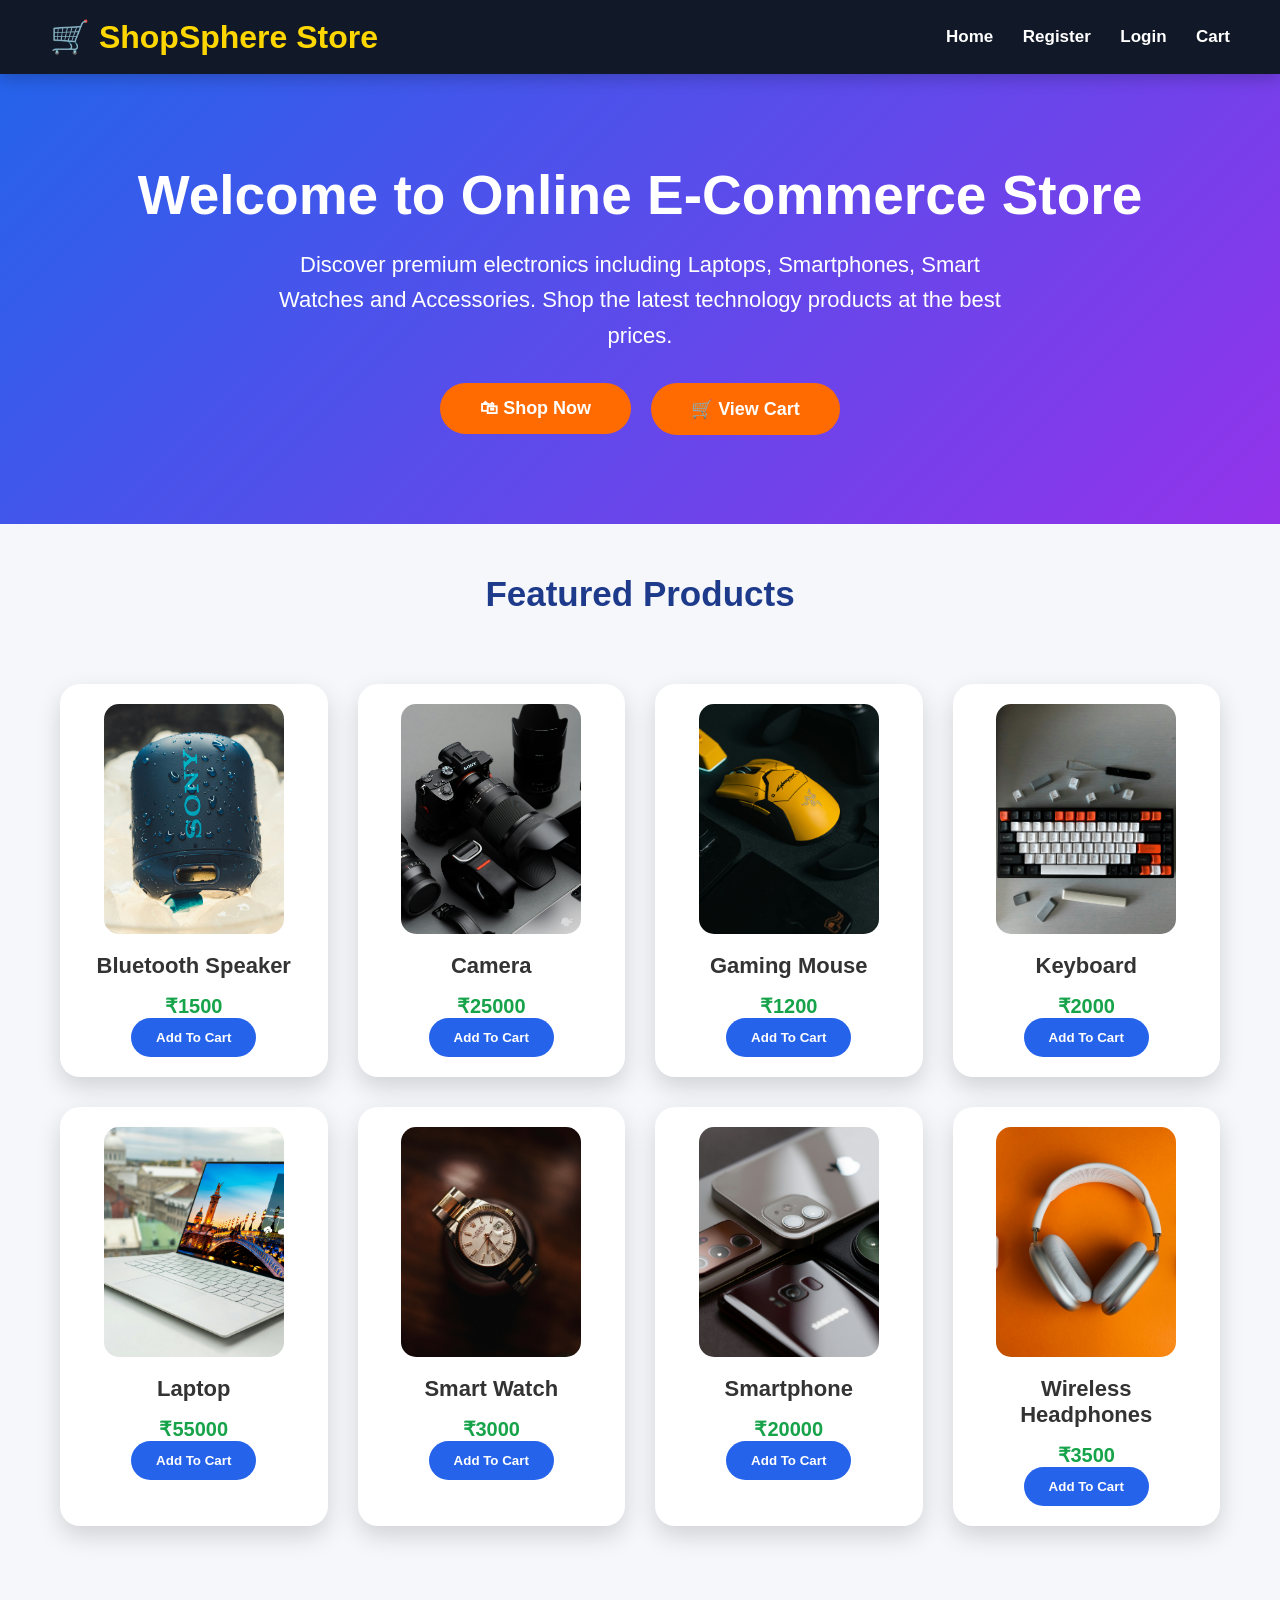
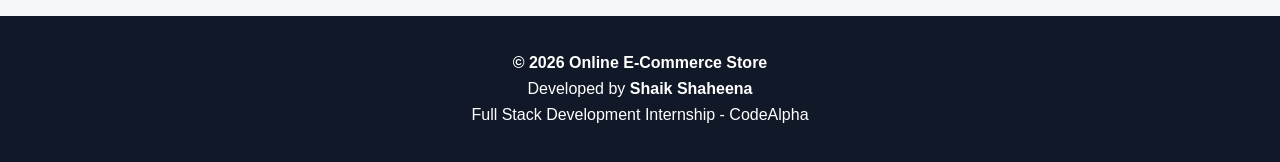
<file: frontend/index.html>
<!DOCTYPE html>
<html lang="en">

<head>

<meta charset="UTF-8">
<meta name="viewport" content="width=device-width, initial-scale=1.0">

<title>Online E-Commerce Store</title>

<link rel="stylesheet" href="style.css">

</head>


<body>


<!-- NAVBAR -->

<nav class="navbar">

<div class="logo">
🛒 ShopSphere Store
</div>


<div class="menu">

<a href="index.html">Home</a>

<a href="register.html">Register</a>

<a href="login.html">Login</a>

<a href="cart.html">Cart</a>

</div>


</nav>



<!-- HERO SECTION -->


<section class="hero">

<div class="hero-content">

<h1>
Welcome to Online E-Commerce Store
</h1>

<p>
Discover premium electronics including
Laptops, Smartphones, Smart Watches and Accessories.
Shop the latest technology products at the best prices.
</p>


<div class="hero-buttons">

<a href="#products">
<button>
🛍 Shop Now
</button>
</a>


<a href="cart.html">
<button>
🛒 View Cart
</button>
</a>


</div>

</div>

</section>



<!-- PRODUCTS -->


<section>


<h2 class="section-title">

Featured Products

</h2>



<div class="container" id="products">



<!-- PRODUCT 1 -->

<div class="card">


<img src="images/Bluetooth Speaker.jpg" 
alt="Bluetooth Speaker">


<h2>
Bluetooth Speaker
</h2>


<p class="price">
₹1500
</p>


<button onclick="addToCart('Bluetooth Speaker',1500)">
Add To Cart
</button>


</div>





<!-- PRODUCT 2 -->


<div class="card">


<img src="images/Camera.jpg"
alt="Camera">


<h2>
Camera
</h2>


<p class="price">
₹25000
</p>


<button onclick="addToCart('Camera',25000)">
Add To Cart
</button>


</div>





<!-- PRODUCT 3 -->


<div class="card">


<img src="images/Gaming Mouse.jpg"
alt="Gaming Mouse">


<h2>
Gaming Mouse
</h2>


<p class="price">
₹1200
</p>


<button onclick="addToCart('Gaming Mouse',1200)">
Add To Cart
</button>


</div>






<!-- PRODUCT 4 -->


<div class="card">


<img src="images/Keyboard.jpg"
alt="Keyboard">


<h2>
Keyboard
</h2>


<p class="price">
₹2000
</p>


<button onclick="addToCart('Keyboard',2000)">
Add To Cart
</button>


</div>






<!-- PRODUCT 5 -->


<div class="card">


<img src="images/Laptop.jpg"
alt="Laptop">


<h2>
Laptop
</h2>


<p class="price">
₹55000
</p>


<button onclick="addToCart('Laptop',55000)">
Add To Cart
</button>


</div>







<!-- PRODUCT 6 -->


<div class="card">


<img src="images/Smart Watch.jpg"
alt="Smart Watch">


<h2>
Smart Watch
</h2>


<p class="price">
₹3000
</p>


<button onclick="addToCart('Smart Watch',3000)">
Add To Cart
</button>


</div>








<!-- PRODUCT 7 -->


<div class="card">


<img src="images/Smartphone.jpg"
alt="Smartphone">


<h2>
Smartphone
</h2>


<p class="price">
₹20000
</p>


<button onclick="addToCart('Smartphone',20000)">
Add To Cart
</button>


</div>







<!-- PRODUCT 8 -->


<div class="card">


<img src="images/Wireless Headphones.jpg"
alt="Wireless Headphones">


<h2>
Wireless Headphones
</h2>


<p class="price">
₹3500
</p>


<button onclick="addToCart('Wireless Headphones',3500)">
Add To Cart
</button>


</div>





</div>


</section>





<!-- FOOTER -->


<footer>


<p>
<strong>© 2026 Online E-Commerce Store</strong>
</p>


<p>
Developed by <strong>Shaik Shaheena</strong>
</p>


<p>
Full Stack Development Internship - CodeAlpha
</p>


</footer>




<script src="script.js"></script>


</body>


</html>
</file>
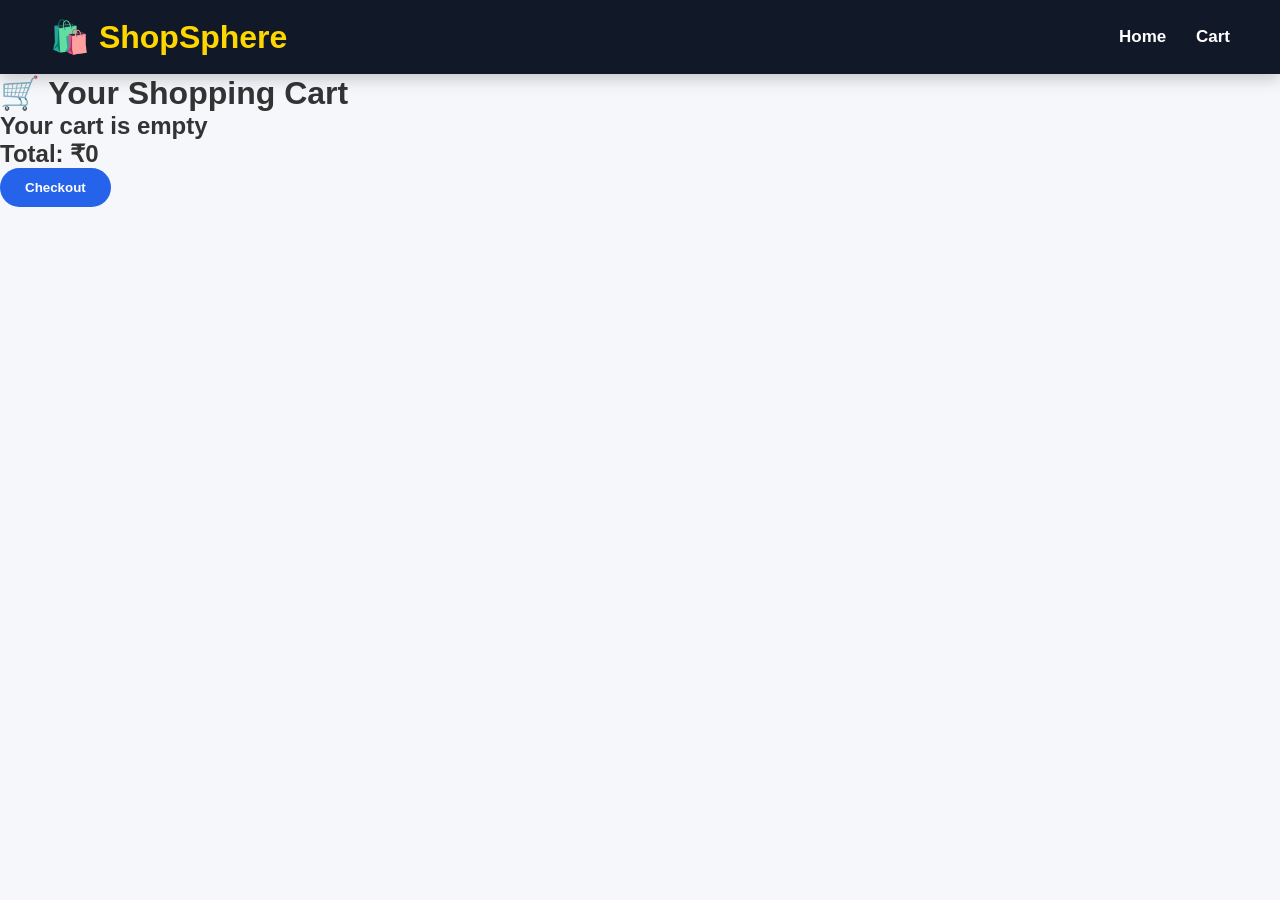
<file: frontend/cart.html>
<!DOCTYPE html>
<html>

<head>

<title>ShopSphere Cart</title>

<link rel="stylesheet" href="style.css">

</head>


<body>


<nav class="navbar">

<div class="logo">
🛍️ ShopSphere
</div>


<div class="menu">

<a href="index.html">
Home
</a>

<a href="cart.html">
Cart
</a>

</div>

</nav>



<h1 class="cart-title">
🛒 Your Shopping Cart
</h1>



<div id="cartItems">

</div>



<div class="cart-total">

<h2>
Total: ₹<span id="totalPrice">0</span>
</h2>


<button onclick="checkout()">
Checkout
</button>


</div>



<script src="cart.js"></script>


</body>

</html>
</file>
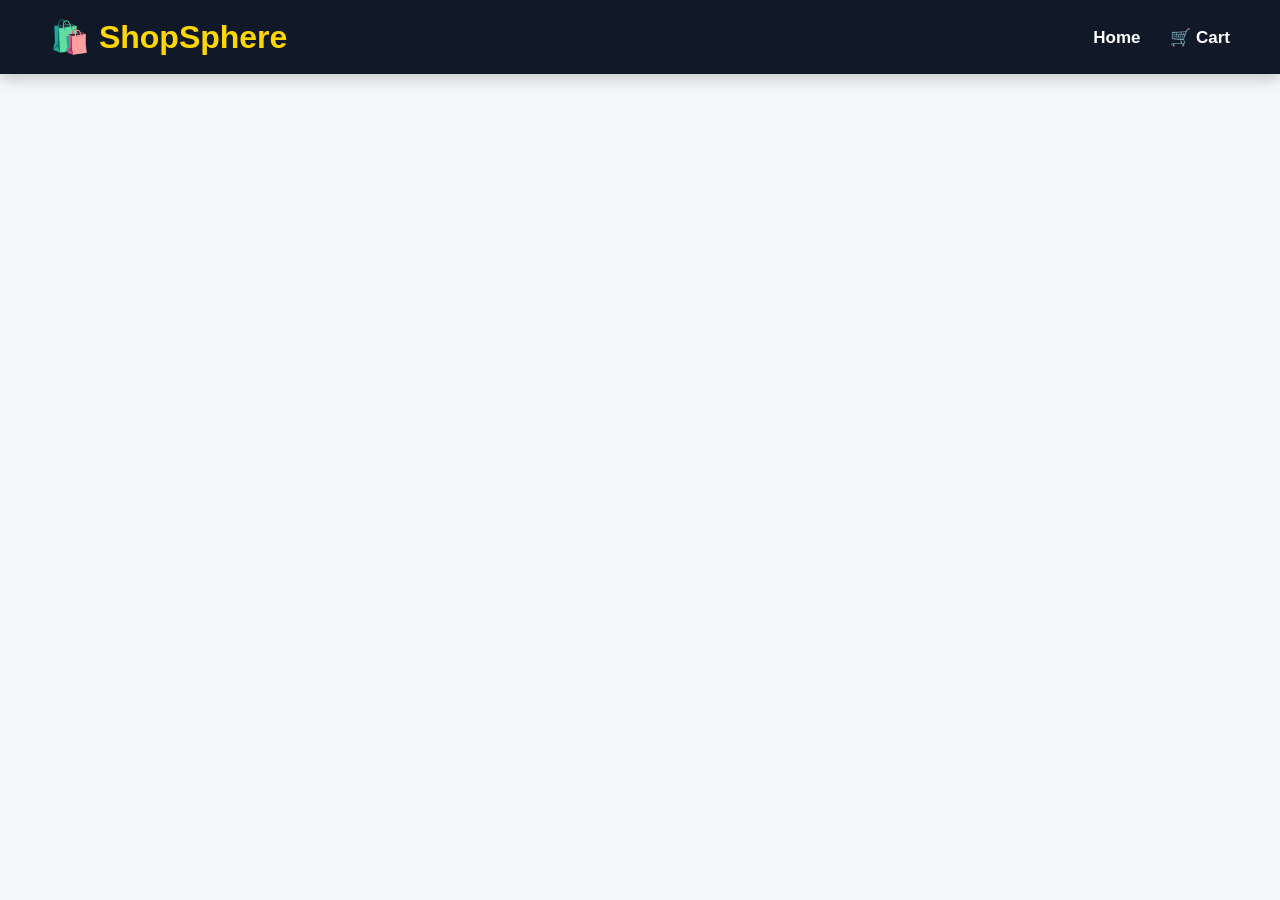
<file: frontend/product.html>
<!DOCTYPE html>
<html>

<head>

<title>Product Details | ShopSphere</title>

<link rel="stylesheet" href="style.css">

</head>


<body>


<nav class="navbar">

<div class="logo">
🛍️ ShopSphere
</div>

<div class="menu">

<a href="index.html">
Home
</a>

<a href="cart.html">
🛒 Cart
</a>

</div>

</nav>



<div id="productDetails">

</div>



<script src="product.js"></script>


</body>

</html>
</file>
<file: frontend/style.css>
/* ===========================
   GLOBAL RESET
=========================== */

*{
    margin:0;
    padding:0;
    box-sizing:border-box;
    font-family:'Segoe UI',Arial,sans-serif;
}


html{
    scroll-behavior:smooth;
}


body{
    background:#f5f7fb;
    color:#333;
}



/* ===========================
        NAVBAR
=========================== */

.navbar{

    display:flex;
    justify-content:space-between;
    align-items:center;

    padding:18px 50px;

    background:#111827;

    color:white;

    position:sticky;
    top:0;

    z-index:1000;

    box-shadow:0 5px 15px rgba(0,0,0,0.2);

}


.logo{

    font-size:32px;
    font-weight:800;
    color:#ffd700;

}


.menu a{

    color:white;
    text-decoration:none;

    margin-left:25px;

    font-size:17px;

    font-weight:600;

    transition:.3s;

}


.menu a:hover{

    color:#ffd700;

}



/* ===========================
        HERO SECTION
=========================== */


/* ===========================
        HERO SECTION
=========================== */

.hero{

    min-height:450px;

    display:flex;

    justify-content:center;

    align-items:center;

    text-align:center;

    padding:60px 20px;

    color:white;

    background:
    linear-gradient(
    135deg,
    #2563eb,
    #9333ea
    );

}


.hero h1{

    font-size:55px;

    font-weight:900;

    margin-bottom:20px;

    text-align:center;

}


.hero p{

    font-size:22px;

    max-width:750px;

    line-height:1.6;

    margin:0 auto 30px;

    text-align:center;

}



.hero-buttons{

    display:flex;

    justify-content:center;

    gap:20px;

}



.hero button{

    padding:15px 40px;

    border:none;

    border-radius:30px;

    background:#ff6b00;

    color:white;

    font-size:18px;

    font-weight:bold;

    cursor:pointer;

    transition:.3s;

}



.hero button:hover{

    transform:scale(1.1);

    background:#e65c00;

}



/* ===========================
        SECTION TITLE
=========================== */


.section-title{

    text-align:center;

    margin:50px 0 30px;

    color:#1e3a8a;

    font-size:35px;

}



/* ===========================
        PRODUCT CONTAINER
=========================== */


.container{

    display:grid;

    grid-template-columns:
    repeat(4,1fr);

    gap:30px;

    padding:40px 60px;

    max-width:1300px;

    margin:auto;

}



/* ===========================
        PRODUCT CARD
=========================== */


.card{

    background:white;

    border-radius:20px;

    padding:20px;

    text-align:center;

    box-shadow:
    0 10px 25px rgba(0,0,0,.15);

    transition:.3s;

}


.card:hover{

    transform:translateY(-10px);

    box-shadow:
    0 15px 30px rgba(0,0,0,.25);

}



.card img{

    width:180px;

    height:230px;

    object-fit:cover;

    border-radius:15px;

}


.card h2{

    margin:15px 0;

    font-size:22px;

}


.card h2 a{

    text-decoration:none;

    color:#1e3a8a;

}


.card h2 a:hover{

    color:#2563eb;

}



.price,
.card p{

    color:#16a34a;

    font-size:20px;

    font-weight:bold;

}



/* ===========================
        BUTTON
=========================== */


button{

    padding:12px 25px;

    border:none;

    border-radius:25px;

    background:#2563eb;

    color:white;

    cursor:pointer;

    font-weight:bold;

    transition:.3s;

}


button:hover{

    background:#1d4ed8;

    transform:scale(1.05);

}



/* ===========================
        FOOTER
=========================== */


footer{

    background:#111827;

    color:white;

    text-align:center;

    padding:30px;

    margin-top:50px;

}


footer p{

    margin:8px;

    font-size:16px;

}



/* ===========================
        RESPONSIVE
=========================== */


@media(max-width:1000px){


.container{

    grid-template-columns:
    repeat(2,1fr);

}


}


@media(max-width:600px){


.navbar{

    flex-direction:column;

}


.menu{

    margin-top:15px;

}


.container{

    grid-template-columns:1fr;

    padding:20px;

}



.hero h1{

    font-size:35px;

}


.hero p{

    font-size:17px;

}


}
</file>
